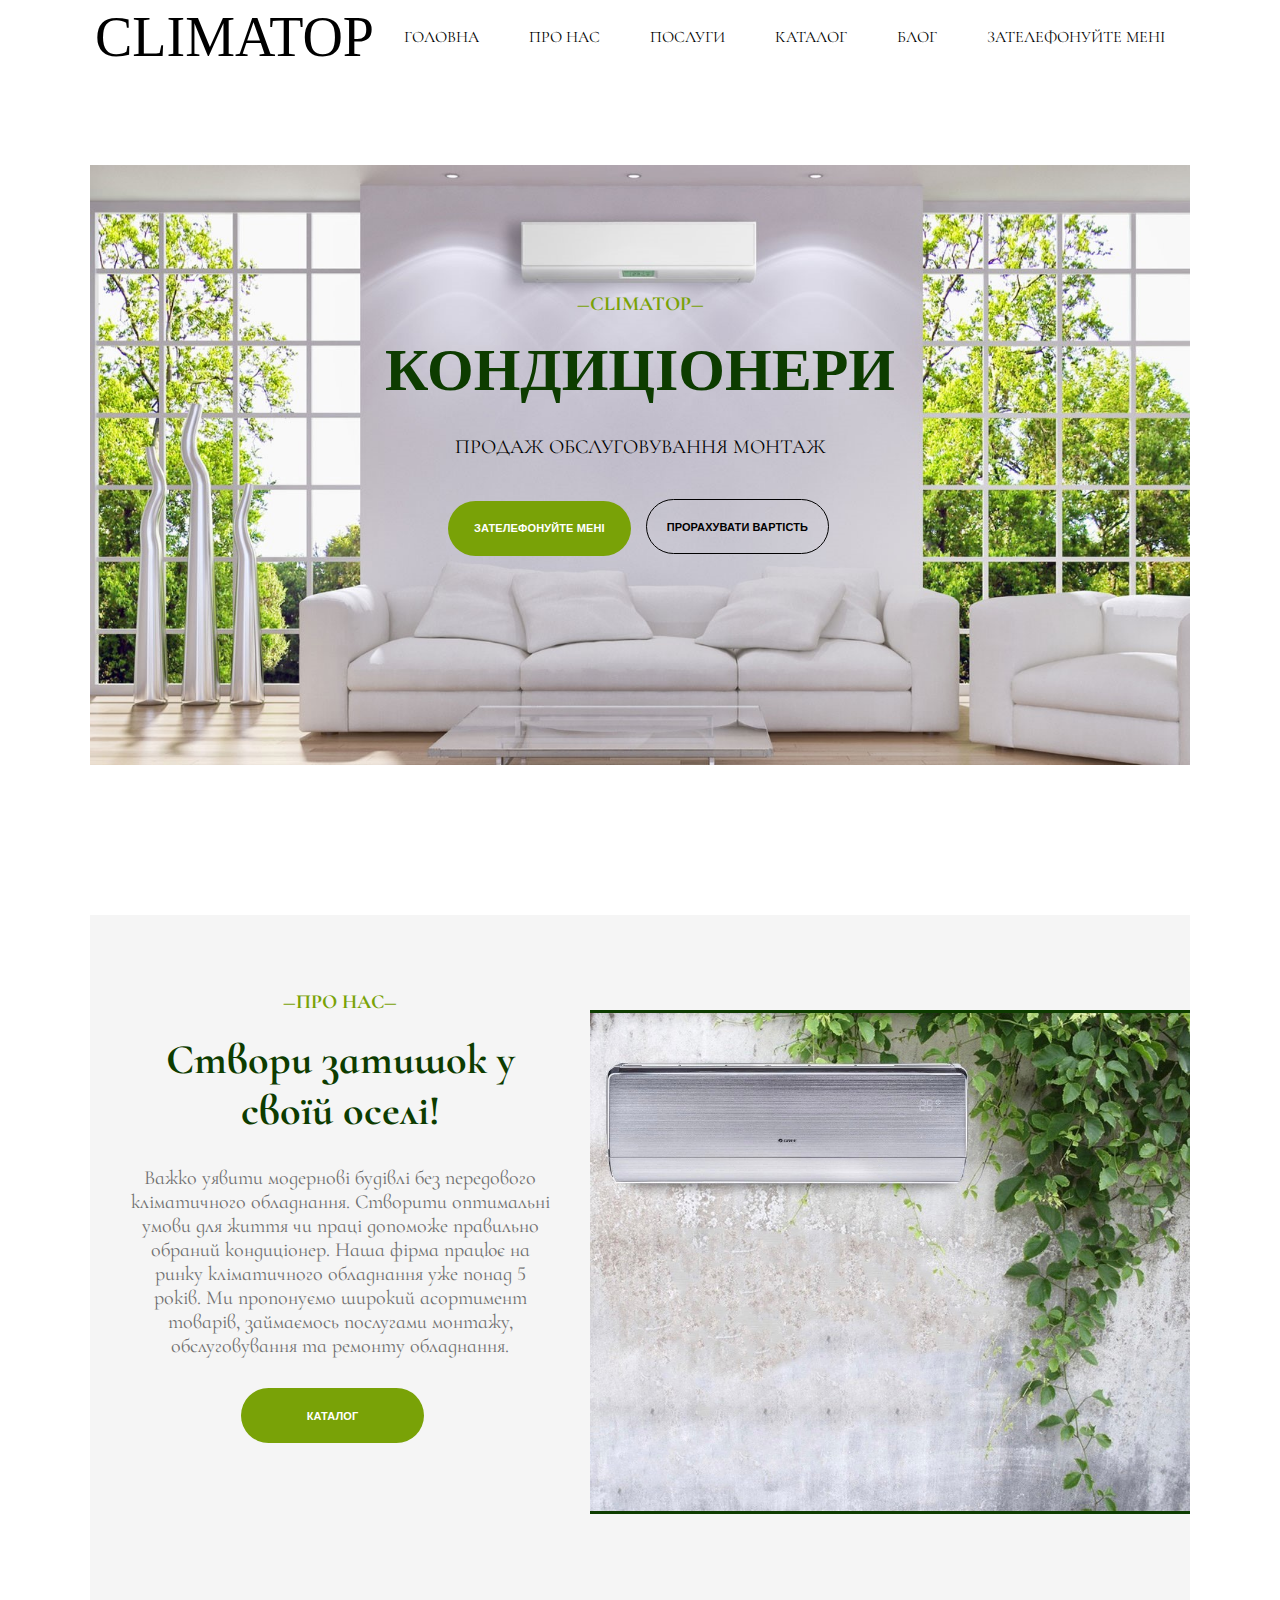
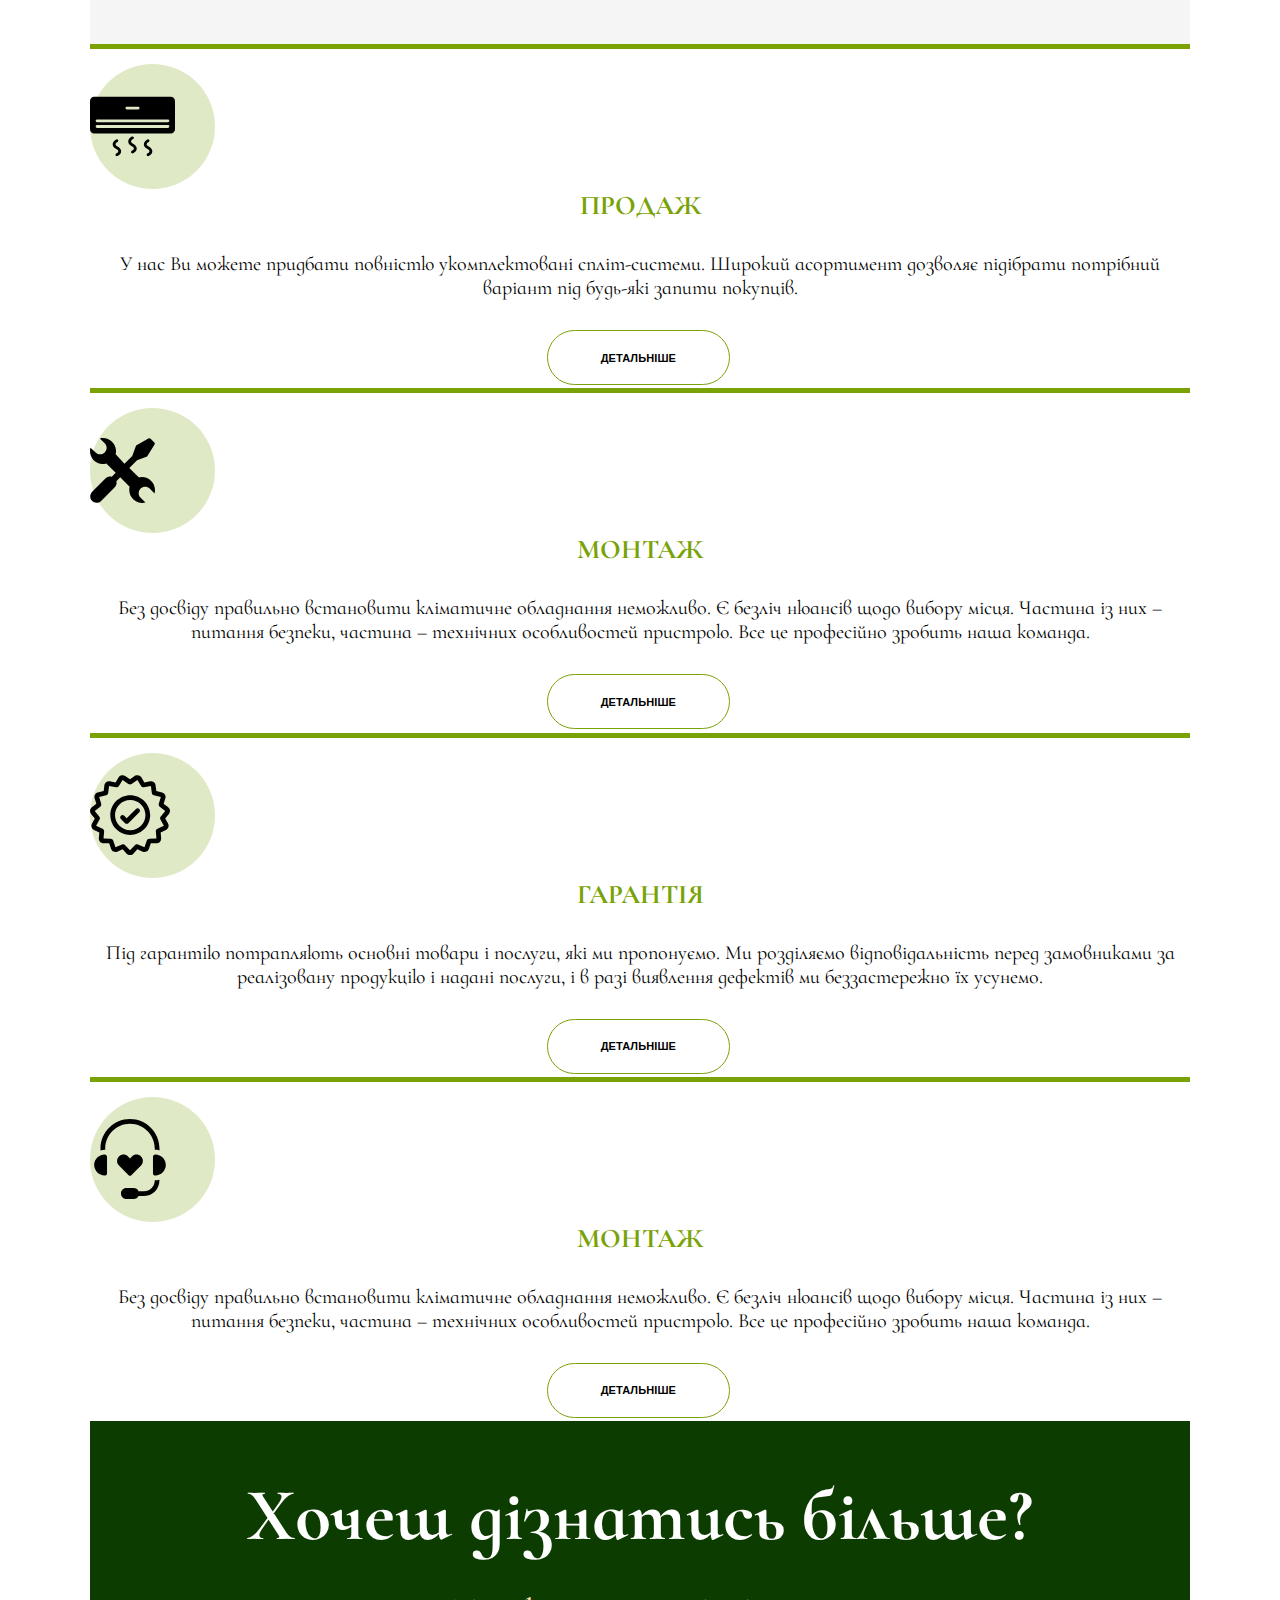
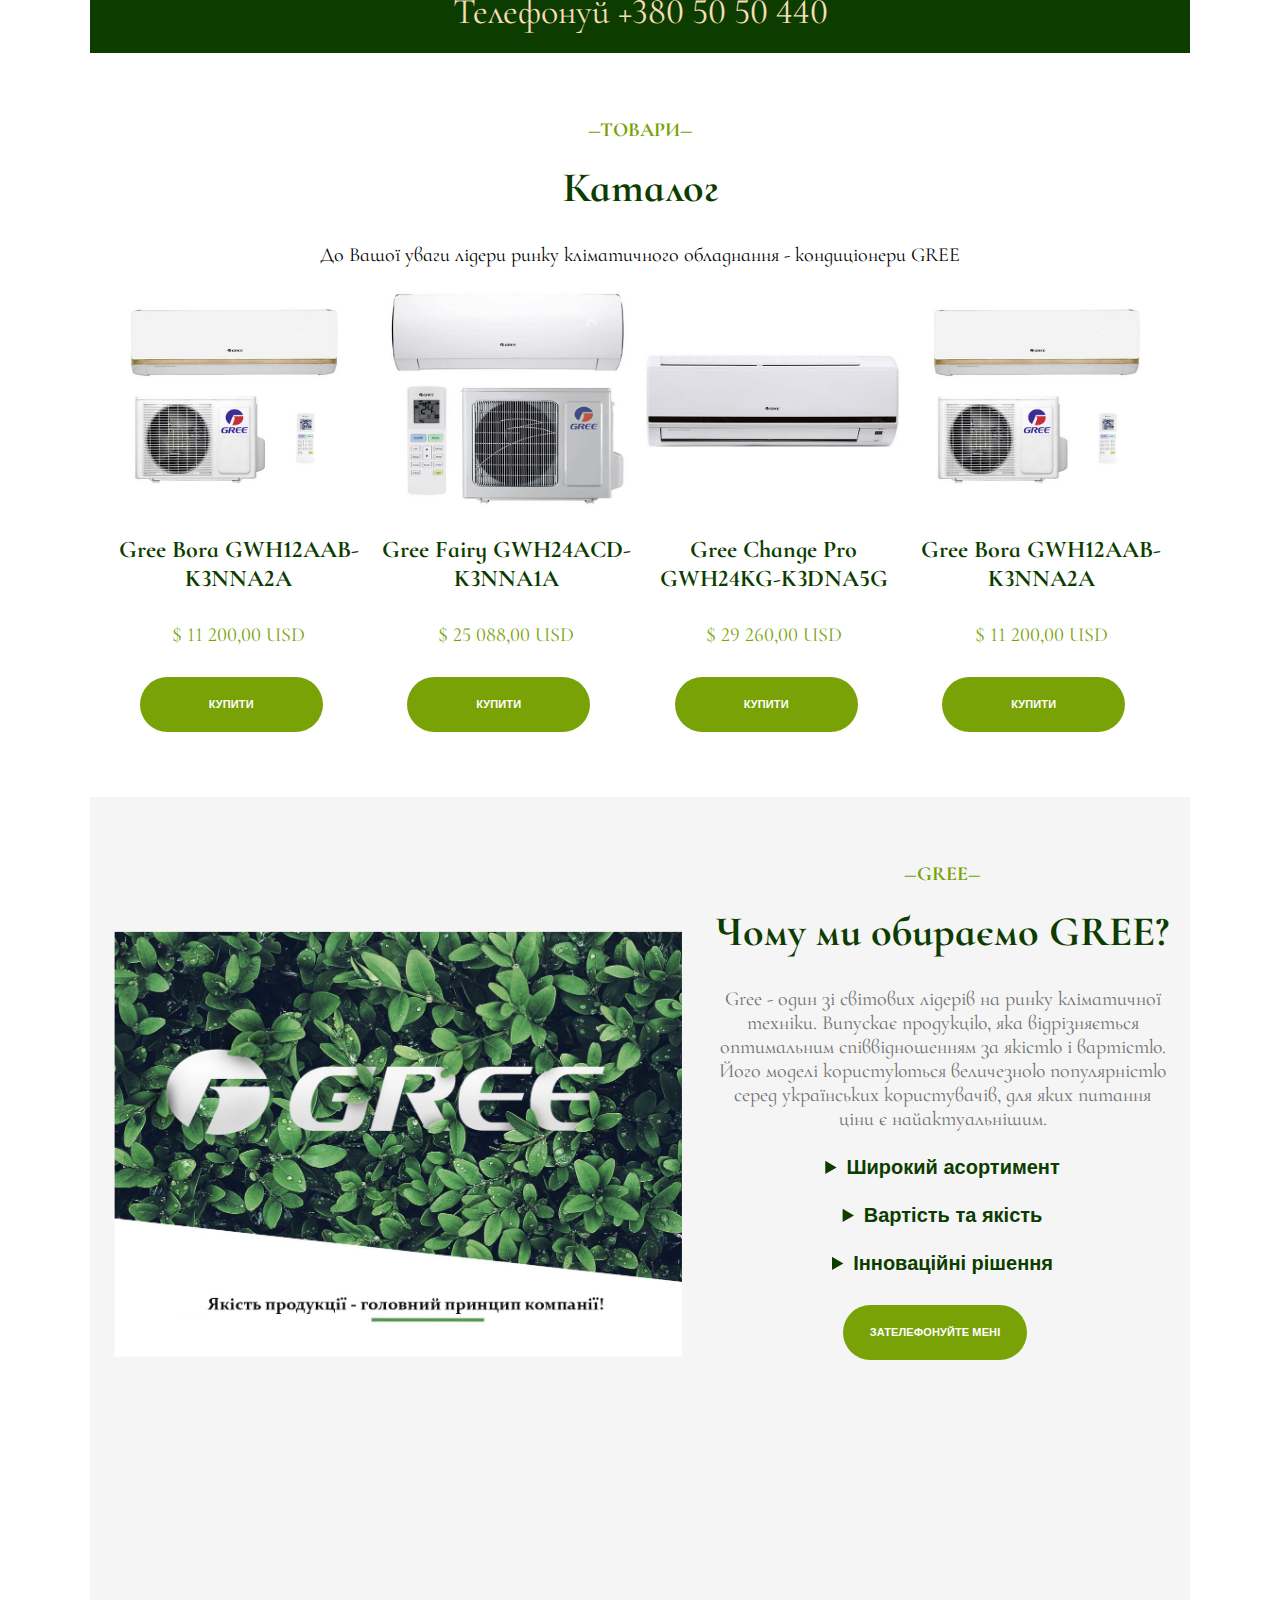
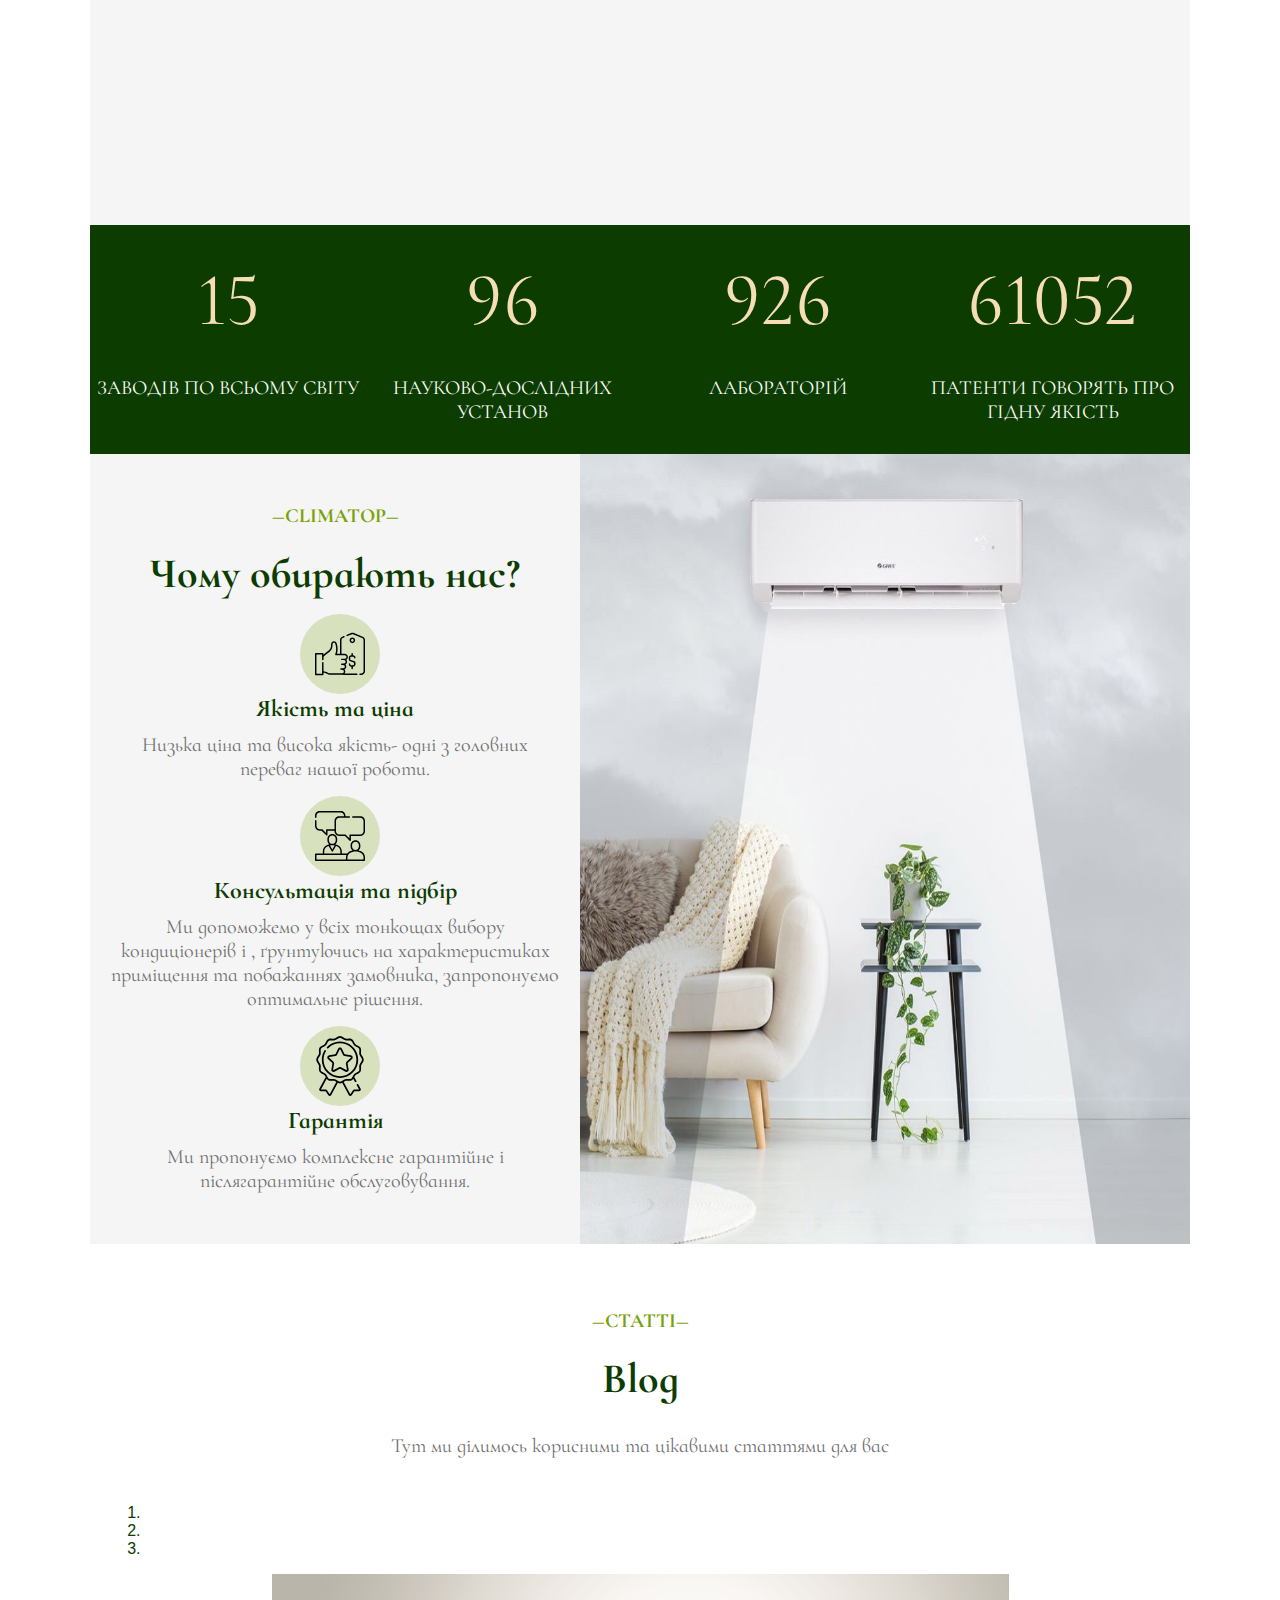
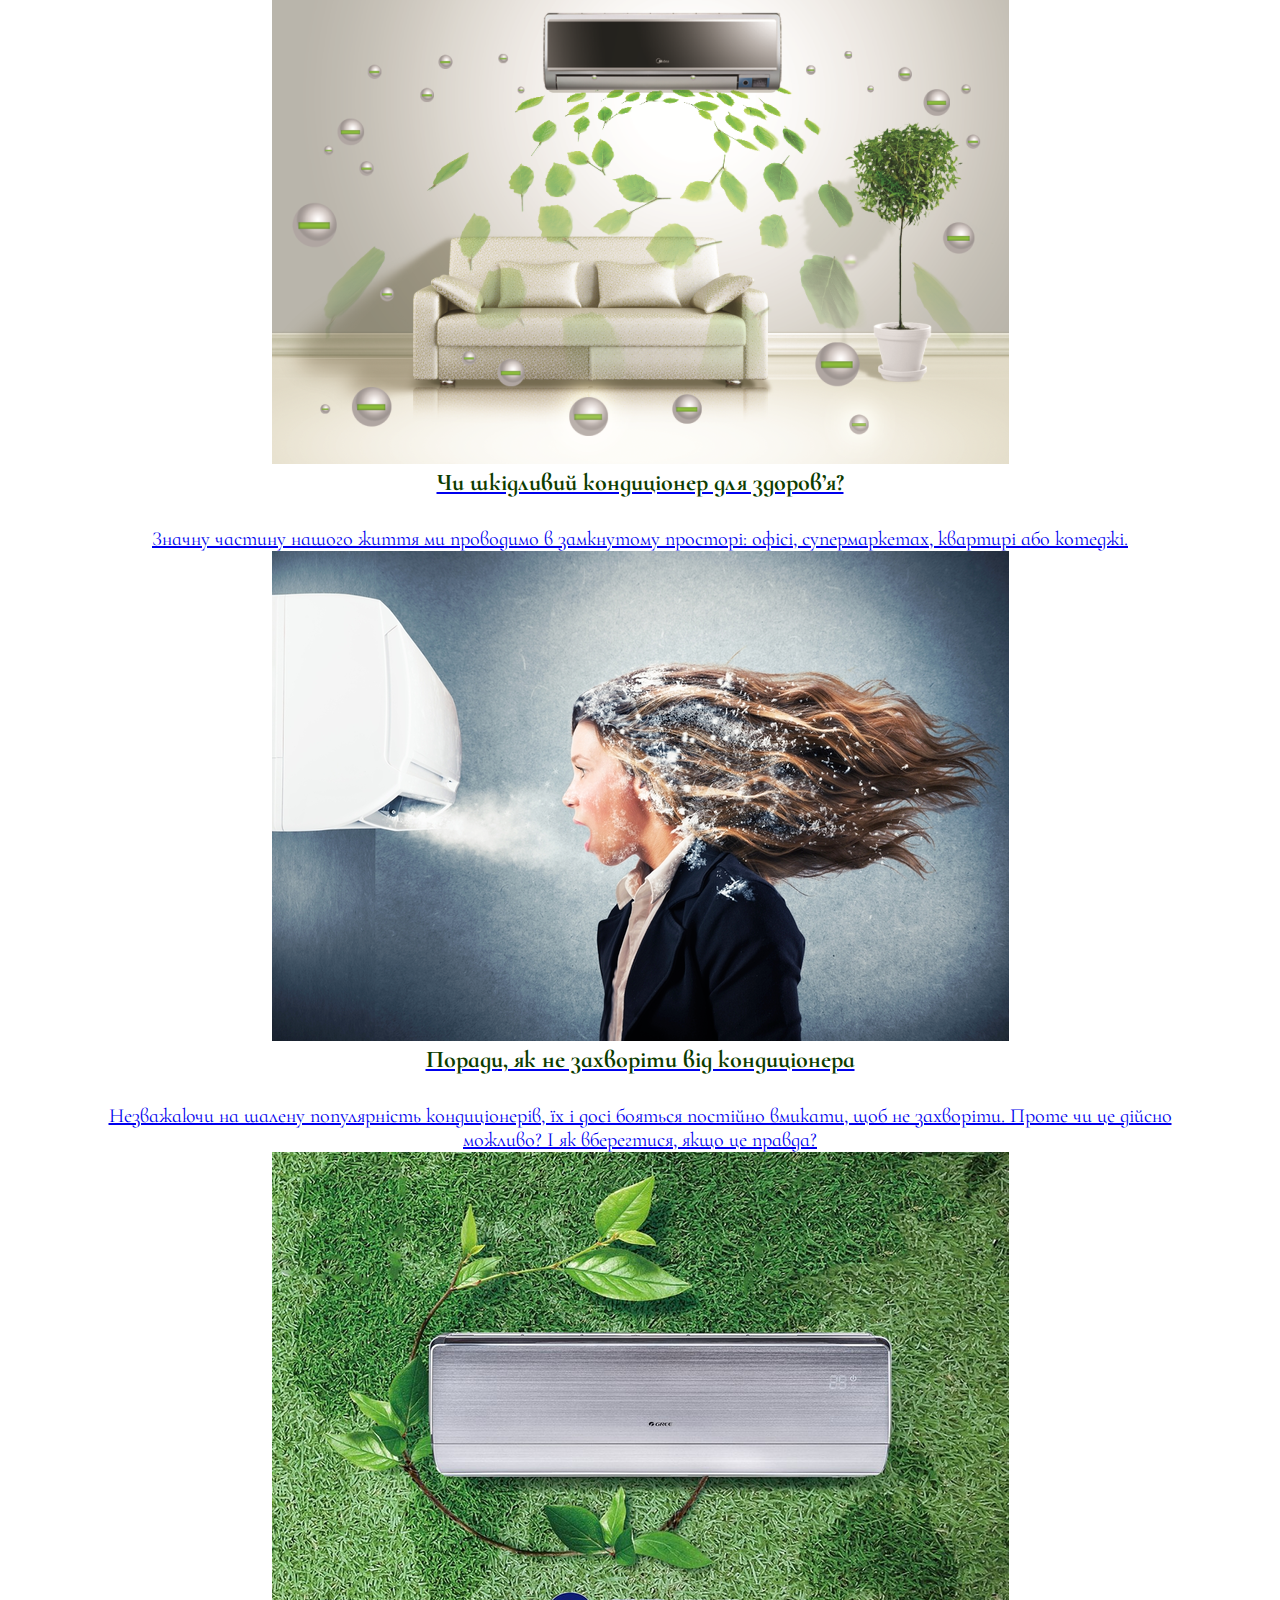
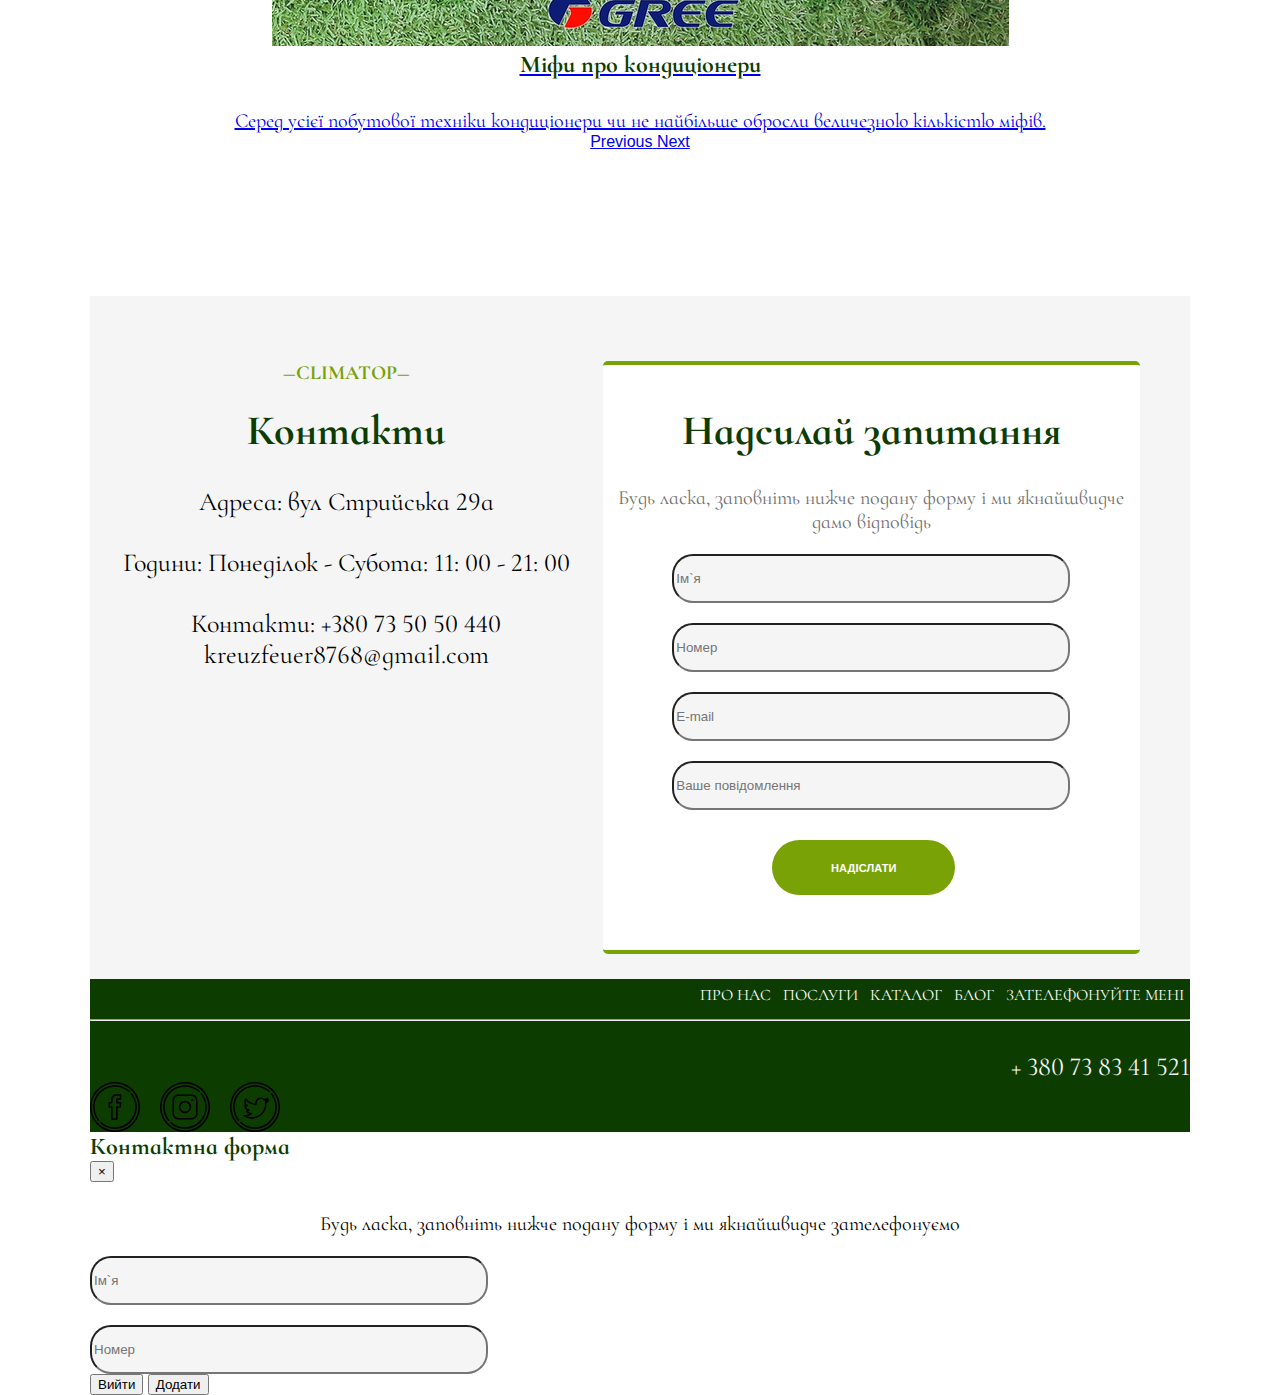
<file: index.html>
<!DOCTYPE html>
<html lang="uk">

<head>
	<meta charset="UTF-8">
	<meta name="viewport" content="width=device-width, initial-scale=1.0">
	<title>ClimaTop</title>
	<link rel="stylesheet" href="https://cdn.jsdelivr.net/npm/bootstrap@4.5.3/dist/css/bootstrap.min.css"
		integrity="sha384-TX8t27EcRE3e/ihU7zmQxVncDAy5uIKz4rEkgIXeMed4M0jlfIDPvg6uqKI2xXr2" crossorigin="anonymous">
		<link rel="stylesheet" href="https://cdnjs.cloudflare.com/ajax/libs/animate.css/4.1.1/animate.min.css" />
	<link rel="stylesheet" href="index.css">
</head>
<body>

	<header>
		<nav>
			<div class="logo">ClimaTop</div>
			<div class="menu-items">
				<a href="#main">Головна</a>
				<a href="#aboutus">Про нас</a>
				<a href="#our-services">Послуги</a>
				<a href="#our-products">Каталог</a>
				<a href="#our-blog">Блог</a>
				<a href="#contacts" data-toggle="modal" data-target="#products-modal">Зателефонуйте мені</a>
			</div>
		</nav>
	</header>

	<main>
		<section id="main" class="main-page">
			<div class="main-text">
				<h3>―ClimaTOP―</h3>
				<h1>КОНДИЦІОНЕРИ</h1>
				<p>ПРОДАЖ ОБСЛУГОВУВАННЯ МОНТАЖ<p>
						<div class="main-buttons">
							<form action="#contacts">
								<button class="green-button" type="submit" data-toggle="modal" data-target="#products-modal">Зателефонуйте мені</button>
							</form>
							<form action="calc.html">
								<button  class="transparent-button" type="submit">Прорахувати вартість</button>
							</form>
						</div>
			</div>
		</section>

		<section id="aboutus" class="about-us">
			<div class="about-us-text">
				<h3>―ПРО НАС―</h3>
				<h4>Створи затишок у своїй оселі!</h4>
				<p>Важко уявити модернові будівлі без передового кліматичного обладнання. Створити оптимальні
					умови
					для
					життя чи праці допоможе правильно обраний кондиціонер. Наша фірма працює на ринку
					кліматичного
					обладнання уже понад 5 років. Ми пропонуємо широкий асортимент товарів, займаємось послугами
					монтажу,
					обслуговування та ремонту обладнання.</p>
				<form action=".contacts">
					<button class="green-button" type="submit">Каталог</button>
				</form>
			</div>
			<img src="img/grey.jpg"  alt="grey-gree">
		</section>



			<section id="our-services" class="services">
				<div class="card-deck">
					<div class="card">
						<div class="service-round">
							<img src="img/icons/service/sell.svg" width="85px" height="85px" class="card-img-top" alt="sell">
                    </div>
							<div class="card-body">
								<h5 class="card-title">Продаж</h5>
								<p class="card-text">У нас Ви можете придбати повністю укомплектовані спліт-системи.
									Широкий асортимент
									дозволяє підібрати потрібний варіант під будь-які запити покупців.</p>
								<button class="transparent-button">Детальніше</button>
							</div>
						</div>
						<div class="card">
							<div class="service-round">
								<img src="img/icons/service/settings.svg" width="65px" height="65px" class="card-img-top" alt="settings">
    </div>
								<div class="card-body">
									<h5 class="card-title">Монтаж</h5>
									<p class="card-text">Без досвіду правильно встановити кліматичне обладнання
										неможливо. Є безліч нюансів щодо
										вибору місця. Частина із них – питання безпеки, частина – технічних особливостей
										пристрою.
										Все це професійно зробить наша команда.</p>
									<button class="transparent-button">Детальніше</button>
								</div>
							</div>
							<div class="card">
								<div class="service-round">
									<img src="img/icons/service/services-guarantee.svg" width="80px" height="80px" class="card-img-top" alt="...">
    									 </div>
									<div class="card-body">
										<h5 class="card-title">Гарантія</h5>
										<p class="card-text">Під гарантію потрапляють основні товари і послуги, які ми
											пропонуємо. Ми розділяємо
											відповідальність перед замовниками за реалізовану продукцію і надані
											послуги, і в разі виявлення
											дефектів ми беззастережно їх усунемо.</p>
										<button class="transparent-button">Детальніше</button>
									</div>
								</div>
								<div class="card">
									<div class="service-round">
										<img src="img/icons/service/services-support.svg" width="80px" height="80px" class="card-img-top" alt="settings">
   											 </div>
										<div class="card-body">
											<h5 class="card-title">Монтаж</h5>
											<p class="card-text">Без досвіду правильно встановити кліматичне обладнання
												неможливо. Є безліч нюансів щодо
												вибору місця. Частина із них – питання безпеки, частина – технічних
												особливостей пристрою.
												Все це професійно зробить наша команда.</p>
											<button class="transparent-button">Детальніше</button>
										</div>
									</div>
								</div>
			</section>

			<section class="phone-number">
				<p class="want-to-know">Хочеш дізнатись більше?</p>
				<p class="phone">Телефонуй +380 50 50 440</p>
			</section>

			<section id="our-products" class="products">
				<h3>―ТОВАРИ―</h3>
				<h4>Каталог</h4>
				<p>До Вашої уваги лідери ринку кліматичного обладнання - кондиціонери GREE</p>
				<div class="multi-split">
					<div class="products-card">
						<img src="img/bora1.jpg" class="products-card-img-top" alt="...">
						<div class="card-body">
							<h5 class="card-title">Gree Bora GWH12AAB-K3NNA2A</h5>
							<p class="card-price">$ 11 200,00 USD</p>
							<button class="green-button">Купити</button>
						</div>
					</div>
					<div class="products-card">
						<img src="img/fairy.jpg" class="card-img-top" alt="...">
						<div class="card-body">
							<h5 class="card-title">Gree Fairy GWH24ACD-K3NNA1A</h5>
							<p class="card-price">$ 25 088,00 USD</p>
							<button class="green-button">Купити</button>
						</div>
					</div>
					<div class="products-card">
						<img src="img/pro.jpg" class="card-img-top" alt="...">
						<div class="card-body">
							<h5 class="card-title">Gree Change Pro GWH24KG-K3DNA5G</h5>
							<p class="card-price">$ 29 260,00 USD</p>
							<button class="green-button">Купити</button>
						</div>
					</div>
					<div class="products-card">
						<img src="img/bora1.jpg" class="card-img-top" alt="...">
						<div class="card-body">
							<h5 class="card-title">Gree Bora GWH12AAB-K3NNA2A</h5>
							<p class="card-price">$ 11 200,00 USD</p>
							<button class="green-button">Купити</button>
						</div>
					</div>
				</div>
			</section>

			<section class="gree">
				<img src="img/whygree.png" alt="gree">
				<div class="gree-content">
					<h3>―GREE―</h3>
					<h4>Чому ми обираємо GREE?</h4>
					<p>Gree - один зі світових лідерів на ринку кліматичної техніки. Випускає продукцію, яка
						відрізняється
						оптимальним співвідношенням за якістю і вартістю. Його моделі користуються величезною
						популярністю
						серед
						українських користувачів, для яких питання ціни є найактуальнішим.</p>

					<div class="gree-reasons">
						<details>
							<summary>Широкий асортимент</summary>
							<p>Компанія Gree виробляє всі види кліматичної техніки. В її асортименті завжди знайдеться
								підходяще
								рішення для кондиціонування, опалення, очищення та осушення повітря, а також для
								створення
								надійної системи вентиляції.</p>
						</details>
						<details>
							<summary>Вартість та якість</summary>
							<p>Компанія Gree виробляє всі види кліматичної техніки. В її асортименті завжди знайдеться
								підходяще
								рішення для кондиціонування, опалення, очищення та осушення повітря, а також для
								створення
								надійної системи вентиляції.</p>
						</details>
						<details>
							<summary>Інноваційні рішення</summary>
							<p>Компанія Gree виробляє всі види кліматичної техніки. В її асортименті завжди знайдеться
								підходяще
								рішення для кондиціонування, опалення, очищення та осушення повітря, а також для
								створення
								надійної системи вентиляції.</p>
						</details>
					</div>
					<form action="#contacts">
						<button class="green-button" type="submit">Зателефонуйте мені</button>
					</form>
				</div>
			</section>
<div class="gree-video">
			<iframe src="https://www.facebook.com/plugins/video.php?href=https%3A%2F%2Fwww.facebook.com%2Fgree.com.ua%2Fvideos%2F685561709030323%2F&show_text=0&width=560" width="560" height="315" style="border:none;overflow:hidden" scrolling="no" frameborder="0" allowfullscreen="true" allow="autoplay; clipboard-write; encrypted-media; picture-in-picture; web-share" allowFullScreen="true"></iframe>
		</div>

			<section class="numbers">
				<div class="count">
					<p>15 <br>
						<p class="numbers-text">ЗАВОДІВ ПО ВСЬОМУ СВІТУ</p>
					</p>
				</div>
				<div class="count">
					<p>96 <br>
						<p class="numbers-text">НАУКОВО-ДОСЛІДНИХ УСТАНОВ</p>
					</p>
				</div>
				<div class="count">
					<p>926 <br>
						<p class="numbers-text">ЛАБОРАТОРІЙ</p>
					</p>
				</div>
				<div class="count">
					<p>61052 <br>
						<p class="numbers-text">ПАТЕНТИ ГОВОРЯТЬ ПРО ГІДНУ ЯКІСТЬ</p>
					</p>
				</div>
			</section>

			<section class="our-company">
				<div class="our-company-content">
					<h3>―CLIMATOP―</h3>
					<h4>Чому обирають нас?</h4>
					<div class="reasons-list">
						<article class="reason">
							<div class="service-round">
								<img src="img/icons/about-us/about-us-price.svg" width="50px" height="50px"
                            alt="hand-logo">
                            </div>
								<h5>Якість та ціна</h5>
								<p>Низька ціна та висока якість- одні з головних переваг нашої роботи.</p>
						</article>

						<article class="reason">
							<div class="service-round">
								<img src="img/icons/about-us/consultation-our-company.svg" width="50px" height="50px" alt="consultation-logo">
                            </div>
								<h5>Консультація та підбір</h5>
								<p>Ми допоможемо у всіх тонкощах вибору кондиціонерів і , ґрунтуючись на характеристиках
									приміщення
									та побажаннях замовника, запропонуємо оптимальне рішення.</p>
						</article>

						<article class="reason">
							<div class="service-round">
								<img src="img/icons/about-us/about-us-guarantee.svg"  width="60px" height="60px" alt="guarantee-logo">
                             </div>
								<h5>Гарантія</h5>
								<p>Ми пропонуємо комплексне гарантійне і післягарантійне обслуговування.</p>
						</article>
					</div>
				</div>
				<img src="img/shine.jpg" width="610" height="790" alt="light">
		</section>

				<section id="our-blog" class="blog">
					<div class="blog-text">
						<h3>―СТАТТІ―</h3>
						<h4>Blog</h4>
						<p>Тут ми ділимось корисними та цікавими статтями для вас</p>
					</div>
					<div class="card-group">
						<div id="carousel-blog" class="carousel slide" data-ride="carousel">
							<ol class="carousel-indicators">
								<li data-target="#carousel-blog" data-slide-to="0" class="active"></li>
								<li data-target="#carousel-blog" data-slide-to="1"></li>
								<li data-target="#carousel-blog" data-slide-to="2"></li>
							</ol>
							<div class="carousel-inner">
								<div class="carousel-item active">
									<img src="img/health.png" class="d-block" alt="health">
									<div class="carousel-caption d-none d-md-block">
										<a href="blog.html#defect">
											<h5>Чи шкідливий кондиціонер для здоров’я?</h5>
											<p>Значну частину нашого життя ми проводимо в замкнутому просторі:
												офісі, супермаркетах,
												квартирі
												або котеджі.</p>
										</a>
									</div>
								</div>
								<div class="carousel-item">
									<img src="img/cold.png" class="d-block" alt="...">
									<div class="carousel-caption d-none d-md-block">
										<a href="blog.html#sick">
											<h5>Поради, як не захворіти від кондиціонера</h5>
											<p>Незважаючи на шалену популярність кондиціонерів, їх і досі
												бояться постійно вмикати, щоб
												не захворіти. Проте чи це дійсно можливо? І як вберегтися, якщо це
												правда?</p>
										</a>
									</div>
								</div>
								<div class="carousel-item">
									<img src="img/myth.png" class="d-block" alt="...">
									<div class="carousel-caption d-none d-md-block">
										<a href="blog.html#false">
											<h5>Міфи про кондиціонери</h5>
											<p>Серед усієї побутової техніки кондиціонери чи не найбільше
												обросли величезною кількістю
												міфів.</p>
										</a>
									</div>
								</div>
							</div>
							<a class="carousel-control-prev" href="#carousel-blog" role="button" data-slide="prev">
								<span class="carousel-control-prev-icon" aria-hidden="true"></span>
								<span class="sr-only">Previous</span>
							</a>
							<a class="carousel-control-next" href="#carousel-blog" role="button" data-slide="next">
								<span class="carousel-control-next-icon" aria-hidden="true"></span>
								<span class="sr-only">Next</span>
							</a>
						</div>
					</div>
					</div>
				</section>

				<section class="contacts">
					<div class="adress">
						<h3>―CLIMATOP―</h3>
						<h4>Контакти</h4>
						<p>Адреса: вул Стрийська 29а</p>
						<p>Години: Понеділок - Субота: 11: 00 - 21: 00</p>
						<p>Контакти: +380 73 50 50 440 kreuzfeuer8768@gmail.com</p>

						<iframe
							src="https://www.google.com/maps/embed?pb=!1m18!1m12!1m3!1d2575.325686600283!2d24.01937341516322!3d49.798744441988994!2m3!1f0!2f0!3f0!3m2!1i1024!2i768!4f13.1!3m3!1m2!1s0x473ae7c35b8cb91f%3A0x7e85f9363ea4bb3e!2z0YPQuy4g0KHQutC-0YDQuNC90YssIDI5LCDQm9GM0LLQvtCyLCDQm9GM0LLQvtCy0YHQutCw0Y8g0L7QsdC70LDRgdGC0YwsIDc5MDAw!5e0!3m2!1sru!2sua!4v1604591176946!5m2!1sru!2sua"
							width="570" height="312" frameborder="0" style="border:0;" allowfullscreen=""
							aria-hidden="false" tabindex="0"></iframe>
					</div>
					<div class="contact-form ">
						<h4>Надсилай запитання</h4>
						<p>Будь ласка, заповніть нижче подану форму і ми якнайшвидче дамо відповідь</p>
						<form action="YOUR-ADDRESS-HERE" method="POST">
							<label>
                    <input type="text" placeholder="Ім`я" required name="user-name">
                 </label>
							<br>
							<label>
                    <input type="text" placeholder="Номер" required name="user-number">
                 </label>
							<br>
							<label>
                    <input type="text" placeholder="E-mail" required name="user-email">
                 </label>
							<br>
							<label>
                    <input type="text" placeholder="Ваше повідомлення" required name="user-message">
                 </label>
							<br>
							<input type="submit" class="green-button" value="Надіслати">
            </form>
					</div>
				</section>
	</main>

	<footer>
		<nav>
				<div class="menu-items">
					<a href="#aboutus">Про нас</a>
					<a href="#services">Послуги</a>
					<a href="#products">Каталог</a>
					<a href="#blog">Блог</a>
					<a href="#contacts" data-toggle="modal" data-target="#products-modal">Зателефонуйте мені</a>
				</div>
				
				<hr>
				<p>+ 380 73 83 41 521</p>
				<div class="networks-icons">
					<img src="img/icons/network/facebook.svg" width="50px" height="50px" alt="">
					<img src="img/icons/network/instagram.svg" width="50px" height="50px"alt="">
					<img src="img/icons/network/twitter.svg"width="50px" height="50px" alt="">
				</div>
		</nav>
	</footer>

  <!-- Modal -->
  <div class="modal fade" id="products-modal" tabindex="-1" aria-labelledby="products-modalLabel" aria-hidden="true">
	<div class="modal-dialog">
	  <div class="modal-content">
		<div class="modal-header">
		  <h5 class="modal-title" id="products-modalLabel">Контактна форма</h5>
		  <button type="button" class="close" data-dismiss="modal" aria-label="Close">
			<span aria-hidden="true">&times;</span>
		  </button>
		</div>
		<div class="modal-body">
			<div class="contact-form ">
			<p>Будь ласка, заповніть нижче подану форму і ми якнайшвидче зателефонуємо </p>
			<form action="YOUR-ADDRESS-HERE" method="POST">
				<label>
		<input type="text" placeholder="Ім`я" required name="user-name">
	 </label>
				<br>
				<label>
		<input type="text" placeholder="Номер" required name="user-number">
	 </label>
	</form>
</div>
		</div>
		<div class="modal-footer">
		  <button type="button" class="btn btn-secondary" data-dismiss="modal">Вийти</button>
		  <button type="button" class="btn btn-primary">Додати</button>
		</div>
	  </div>
	</div>
  </div>

	<script src="https://code.jquery.com/jquery-3.5.1.slim.min.js"
		integrity="sha384-DfXdz2htPH0lsSSs5nCTpuj/zy4C+OGpamoFVy38MVBnE+IbbVYUew+OrCXaRkfj" crossorigin="anonymous">
	</script>
	<script src="https://cdn.jsdelivr.net/npm/bootstrap@4.5.3/dist/js/bootstrap.bundle.min.js"
		integrity="sha384-ho+j7jyWK8fNQe+A12Hb8AhRq26LrZ/JpcUGGOn+Y7RsweNrtN/tE3MoK7ZeZDyx" crossorigin="anonymous">
	</script>
</body>
</html>
</file>
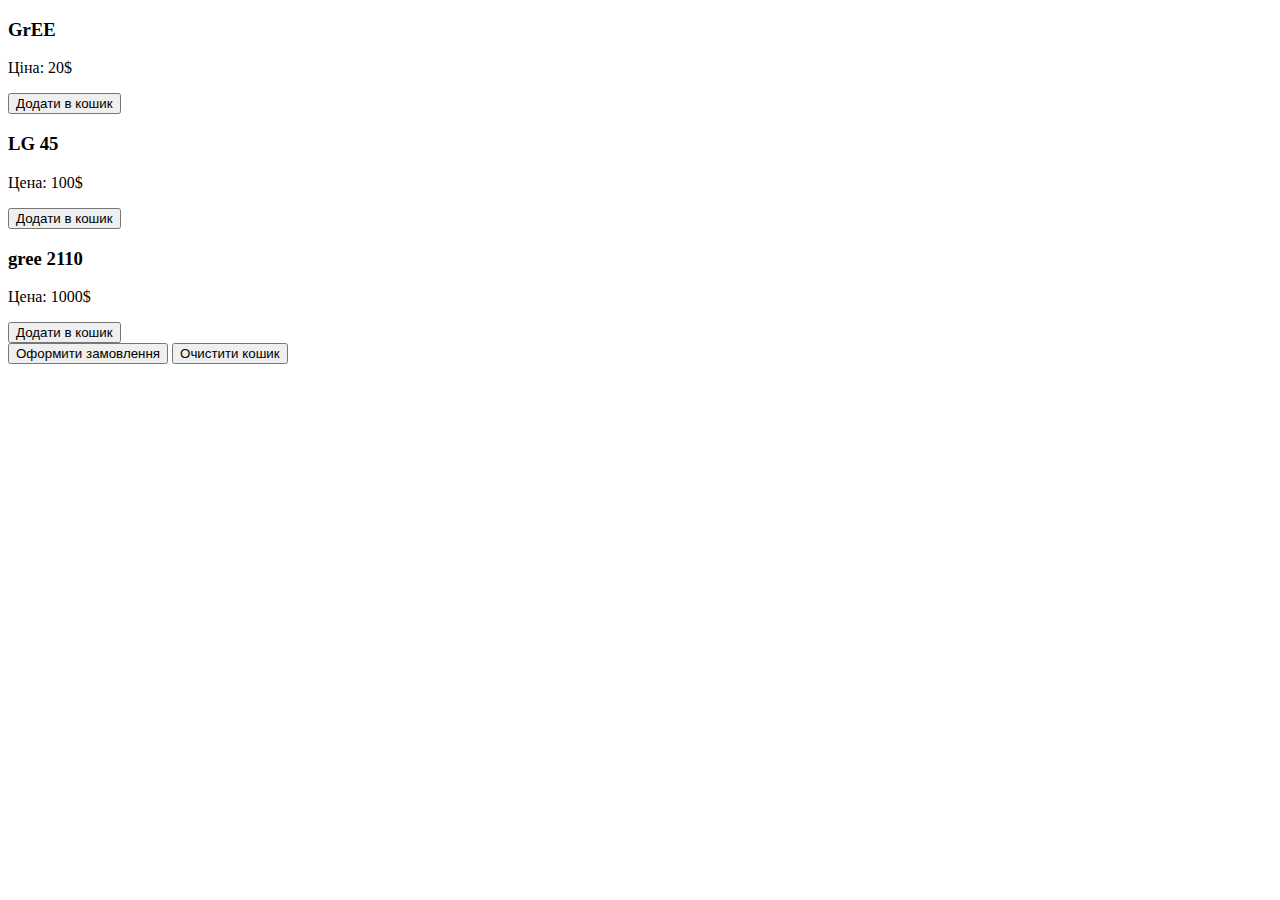
<file: box.html>
<!DOCTYPE html>
<html lang="en">

<head>
	<meta charset="UTF-8">
	<meta name="viewport" content="width=device-width, initial-scale=1.0">
	<title>Document</title>
</head>

<body>
	<div class="item_box">
		<h3 class="item_title">GrEE</h3>
		<p>Ціна: <span class="item_price">20</span>$</p>
		<button class="add_item" data-id="7">Додати в кошик</button>
	</div>
	<div class="item_box">
		<h3 class="item_title">LG 45</h3>
		<p>Цена: <span class="item_price">100</span>$</p>
		<button class="add_item" data-id="2">Додати в кошик</button>
	</div>
	<div class="item_box">
		<h3 class="item_title">gree 2110</h3>
		<p>Цена: <span class="item_price">1000</span>$</p>
		<button class="add_item" data-id="5">Додати в кошик</button>
	</div>
	<button id="checkout">Оформити замовлення</button>
	<button id="clear_cart">Очистити кошик</button>
	<div id="cart_content"></div>
</body>

</html>
</file>
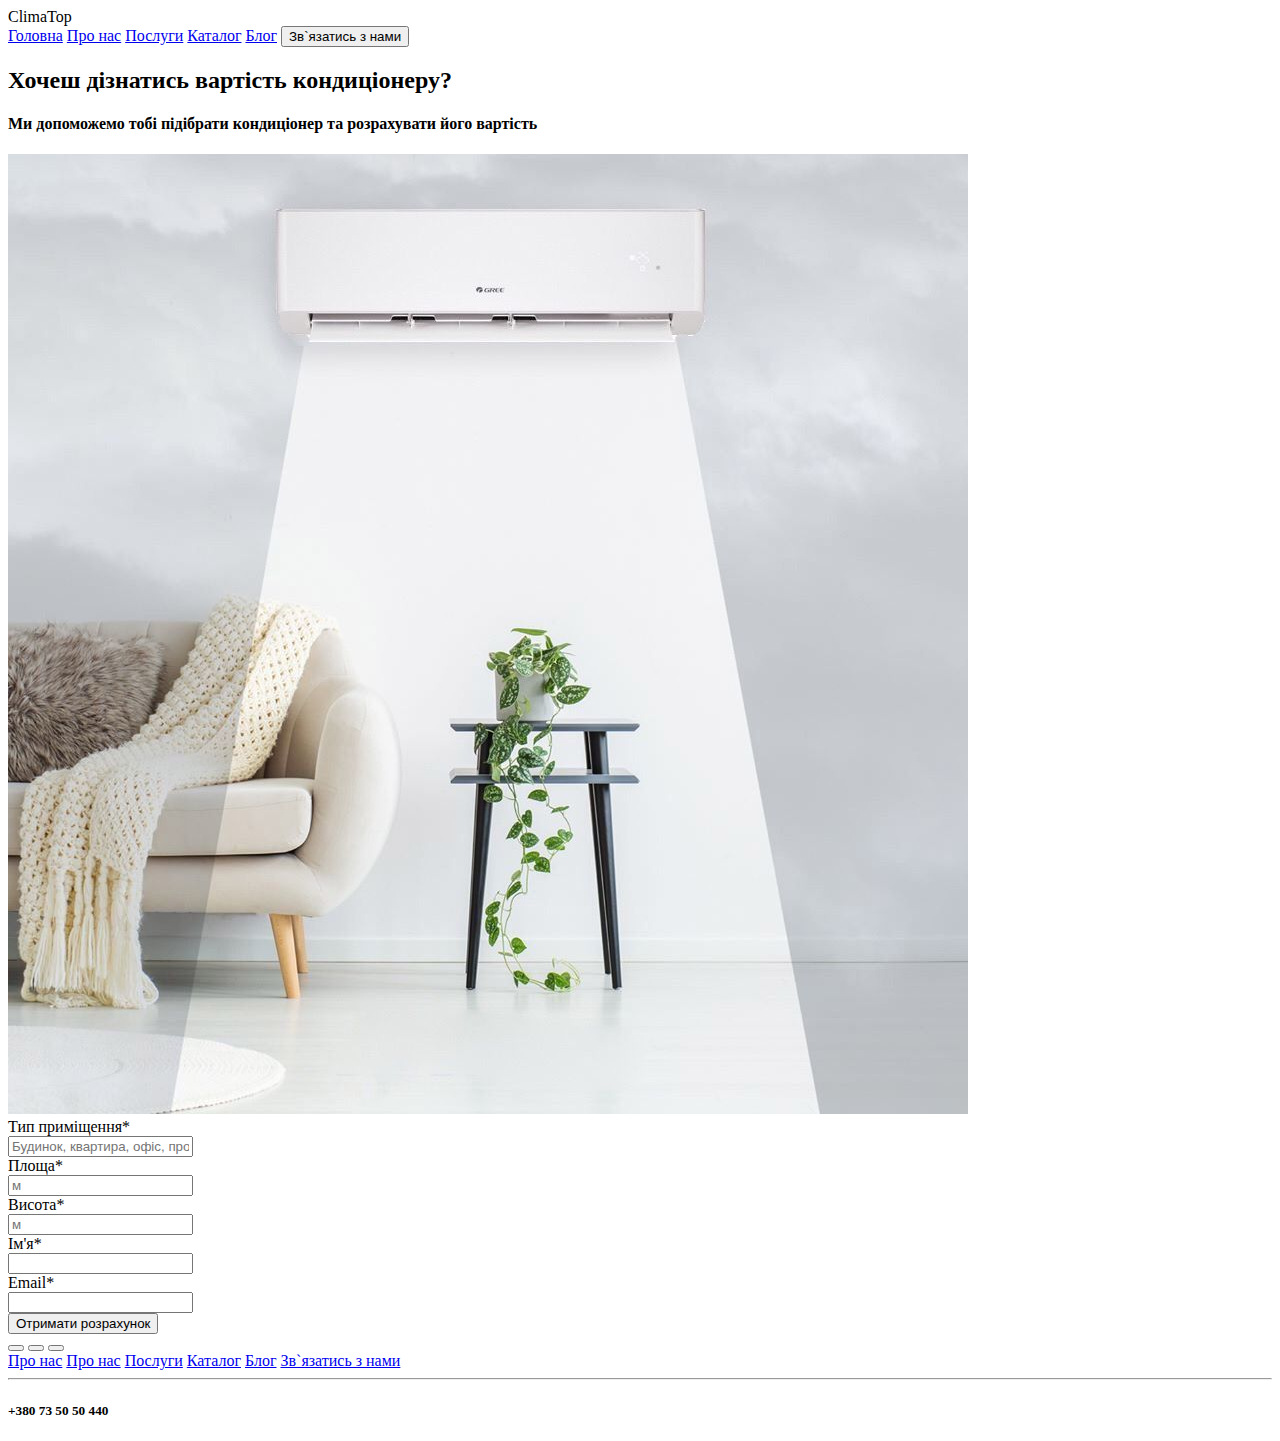
<file: calc.html>
<!DOCTYPE html>
<html lang="en">

<head>
	<meta charset="UTF-8">
	<meta name="viewport" content="width=device-width, initial-scale=1.0">
	<title>Прорахунок вартості</title>
</head>

<body>
	<header id="menu">
		<nav>
			<div class="logo">ClimaTop</div>
			<div class="menu-items">
            <a href="index.html#main-page">Головна</a>
				<a href="index.html#aboutus">Про нас</a>
				<a href="index.html#services">Послуги</a>
				<a href="index.html#products">Каталог</a>
				<a href="index.html#blog">Блог</a>
				<a href="index.html#contacts"><button>Зв`язатись з нами</button></a>

			</div>
		</nav>
	</header>
	<div class="calc-price">
		<h2>Хочеш дізнатись вартість кондиціонеру?</h2>
		<h4>Ми допоможемо тобі підібрати кондиціонер та розрахувати його вартість</h4>
		<img src="img/shine.jpg" alt="light">

		<form action="Your-Data" method="POST">
			<label>
            Тип приміщення* <br>
    <input type="text" placeholder="Будинок, квартира, офіс, промислове приміщення, магазин" required name="building-type">
    </label>
			<br>
			<label>
            Площа* <br>
    <input type="text" placeholder="м" required name="area-type">
    </label>
			<br>
			<label>
            Висота* <br>
    <input type="text" placeholder="м" required name="area-type">
    </label>
			<br>
			<label>
            Ім'я* <br>
    <input type="text"  required name="area-type">
    </label>
			<br>
			<label>
            Email* <br>
    <input type="text" required name="area-type">
    </label>
			<br>
			<input type="submit" value="Отримати розрахунок">
    </form>
	</div>
	<footer>
		<nav>
			<div class="networks-buttons">
				<button class="Instagram"></button>
				<button class="Facebook"></button>
				<button class="Telegram"></button>
			</div>
			<div class="menu-items">
            <a href="index.html#aboutus">Про нас</a>
				<a href="index.html#aboutus">Про нас</a>
				<a href="index.html#services">Послуги</a>
				<a href="index.html#products">Каталог</a>
				<a href="index.html#blog">Блог</a>
                <a href="index.html#contacts">Зв`язатись з нами</a>
			</div>
			<hr>
			<h5>+380 73 50 50 440</h5>
		</nav>
	</footer>
</body>
</html>
</file>
<file: index.css>
@import url('https://fonts.googleapis.com/css2?family=Cormorant+Infant:wght@700&display=swap');
@import url('https://fonts.googleapis.com/css2?family=Cormorant+Infant:wght@700&family=Playfair+Display+SC:wght@700&display=swap');

    :root {
        font-family: 'Open Sans', sans-serif;
        --main-color: black;
        --accent-color: #0d3c00;
        --titles-color: #79a207;
        --paragraph-color: #707070;
        --bg-color: whitesmoke;
        --second-bg-color: white;
    }

    h1, h2, h3, h4, h5, p, nav {
        font-family:'Cormorant Infant', serif;
        margin: 0;
        padding: 0;
    }

    h1 {
        margin-top: 20px;
        text-transform: uppercase;
        font-weight: bold;
        font-size: 60px;
        color: var(--accent-color);
        font-family: 'Libre Baskerville', serif;
        animation: pulse; 
        animation-duration: 2s;
    }

    h3 {
        font-size: 20px;
        color: var(--titles-color);
        margin: 0;
        padding: 0;
    }

    h4 {
        font-size: 42px;
        color: var(--accent-color);
        margin-top: 20px;
        font-weight: bold;
    }

    h5 {
        font-size: 24px;
        color: var(--accent-color);
    }

    p {
        font-size: 20px;
        margin-top: 30px;
    }

    .green-button {
        background-color: var(--titles-color);
        color: white;
        margin: 0 15px 0 0;
        border-color: transparent;
        border-radius: 28px;
        text-align: center;
        transition: all 0.7s;
        text-transform: uppercase;
        cursor: pointer;
        font-size: 11px;
        font-weight: 700;
        height: 55px;
        letter-spacing: .01em;
        width: 183.062px;
        animation: pulse; 
        animation-duration: 2s;
    }

    .transparent-button {
        background-color: transparent;
        border: 1px solid black;
        padding: 0.35em 1.2em;
        margin: 0 0.3em 0.3em 0;
        border-radius: 28px;
        text-align: center;
        transition: all 0.7s;
        text-transform: uppercase;
        cursor: pointer;
        font-size: 11px;
        font-weight: 700;
        height: 55px;
        letter-spacing: .01em;
        width: 183.062px;
        animation: pulse; 
        animation-duration: 2s;
    }

    body {
        max-width: 1100px;
        margin: auto;
    }

    header {
        max-height: 15px;
    }

    header nav .logo {
        font-family: 'Libre Baskerville', serif;
        font-size: 3.5rem;
        text-align: center;
        margin: 5px;
        text-transform: uppercase;
    }

    header nav .menu-items {
        display: flex;
        justify-content: flex-end; 
        flex-wrap: wrap;
    }

    nav .menu-items a {
        display: block;
        text-decoration: none;
        color: var(--main-color);
        text-transform: uppercase;
        border: 3px solid transparent;
        padding: 3px;
    }

    .menu-items a:hover { 
        border-color: var(--accent-color);
    }

    @media (min-width: 769px) {

        .burger-icon {
            display: none;
        }

        header nav {
            display: flex;
        }

        header nav .menu-items { 
            display: flex;
            align-items: center;
            justify-content: space-around;
            flex: 1;
        }
    }

    .main-page {
        background:  url(img/bg/main-bg.jpg) center center/cover no-repeat;
        padding: 210px 0 290px 0;
        background-size: 1100px 600px;
        min-height: 400px;
        background-position: center;
        display: flex;
        align-items: center;
        justify-content: center;
        flex-direction: column;
        min-width: 320px;
        background-color: var(--second-bg-color);
    }

    .main-text {

        display: flex;
        flex-direction: column;
        text-align: center;
        text-transform: uppercase;
    }

    .main-page .main-buttons {
        display: flex;
        justify-content: center;
        align-items: center;
        margin-top: 10px;
    }

    .about-us {
        display: flex;
        padding-bottom: 65px;
        padding-top: 5px;
        background-color: var(--bg-color);
    }

    .about-us h3 {
        margin-top: 70px;
    }

    .about-us .about-us-text {
    flex-direction: column;
        text-align: center;  
        padding: 0 40px 0 40px;
    }

    .about-us .about-us-text > p {
        color: var(--paragraph-color);
        margin-top: 30px;
    }

    .about-us img {
    max-width: 600px;
    max-height: 500px;
    padding: 0 0 0 0;
    margin-top: 90px;
    border-top: 3px solid #0d3c00;
    border-bottom: 3px solid #0d3c00;
    }

    .about-us .green-button {
        margin-top: 30px;
    }

    .services {
        display: flex;
        padding-top: 65px;
      
        background-color: whitesmoke;
    }

    .services .card {
         background-color:white;
        border-top: 5px solid #79a207;
        align-items: center;
        text-align: center;
    }

    .services .card .transparent-button {
        border-color: var(--titles-color);
        margin-top: 30px;
    }

    .service-round {
        display: flex;
        margin-top: 15px;
        align-items: center;
        width: 125px;
        height: 125px;
        background-color: rgba(121, 162, 7, 0.23);;
        border-radius: 100%;
    }

    .services h5 {
        font-size: 27px;
        text-transform: uppercase;
        color: var(--titles-color);
    }

    .phone-number {
        background-color: var(--accent-color);
        padding-top: 20px;
        padding-bottom: 20px;
        display: flex;
        flex-direction: column;
        align-items: center;
        color: white
    }

    .phone-number .want-to-know {
        font-size: 74px;
        font-weight: bold;
    }

    .phone-number .phone{
        font-size: 36px;
        color: wheat;
    }

    .products{
        display: flex;
        flex-direction: column;
        text-align: center;
        padding-top: 65px;
        padding-bottom: 65px;
    }

    .products .multi-split  {
        display: flex;
        flex-direction: row;
        align-items: center;
        padding: 0 15px 0 15px;
    }

    .products .card-price {
        margin-top: 30px;
        color: var(--titles-color);
    }

    .products .products-card img {
        display: block;
        width: 100%;
    }

    .products .green-button {
        margin-top: 30px;
    }

    .gree {
        display: flex;
        background-color: whitesmoke;
        padding-top: 65px;
        padding-bottom: 65px;
    }

    .gree img {
        max-width: 625px;
        max-height: 500px;
        margin-top: 50px;
    }

    .gree .gree-content {
        flex-direction: column;
        text-align: center;
        padding-right: 20px;
    }

    .gree .gree-content > p {
        color: var(--paragraph-color);
        margin-top: 30px;
    }

    .gree-reasons summary {
        font-weight: bold;
        margin-top: 25px;
        font-size: 20px;
        color: var(--accent-color);
    }

    .gree-reasons p {
        color: var(--paragraph-color);
    }

    .gree .green-button {
        margin-top: 30px;
    }

    .gree-video {
        padding: 0 0 65px 0;
        display: flex;
        flex-direction: column;
        align-items: center;
        background-color: whitesmoke;
    }

    .numbers {
        background-color: var(--accent-color);
        color: white;
        font-size: 40px;
        width: 100%;
        display: grid;
        grid-template-columns: 25% 25%  25%  25% ;
        text-align: center;
    }

    .numbers p {
        font-size: 75px;
        color: wheat;
        animation: heartBeat; 
        animation-duration: 2s;
    }

    .numbers .numbers-text {
        font-size: 20px;
        color: white;
        animation: none;
    }

    .our-company {
        display: flex;
        background-color: whitesmoke;    
    }

    .our-company h3 {
        margin-top: 50px;
    }

    .our-company .our-company-content {
        padding-left: 20px;
        padding-right: 20px;
        text-align: center;
        flex-direction: column;
    }

    .our-company .our-company-content p {
        color: var(--paragraph-color);
        margin-top: 10px;
    }

    .our-company .service-round {
        justify-content: center;
        margin-left: 190px;
         width: 80px;
        height: 80px;
    }

    .blog{
        display: flex;
        background-color: white;
        padding-bottom: 65px;
         padding-top: 65px;
        flex-direction: column;
        text-align: center;
    }

    .blog .blog-text > p {
        color: var(--paragraph-color);
        margin-top: 30px;
    }

   .blog .card-group  {
        padding: 0 15px 80px 15px;
        margin: auto;
        margin-top: 30px;
        flex-direction: row;
        text-align: center;
        align-items: center;
        color: #0d3c00;
    }

    .contacts {
        display: flex;
        background-color: whitesmoke;
        padding: 65px 50px 15px 0;
    }

    .contacts .adress{
        flex-direction: column;
        text-align: center;
    }

    .contacts .adress > p {
        margin-top: 30px;
        font-size: 26px;
    }

    .contacts iframe {
        margin-top: 20px;
        width: 450px;
        height: 270px;
    }

    .contacts .contact-form {
        border-top: 4px solid var(--titles-color);
        border-bottom: 4px solid var(--titles-color);
        border-radius: 5px 5px 5px 5px;
        text-align: center;
        background-color: white;
        height: 585px;
       
    }

    .contacts .contact-form h4 {
        margin-top: 40px;
    }

    .contacts .contact-form p {
        color: var(--paragraph-color);
        margin-top: 30px;
    }

    .contacts .contact-form form {
        flex-direction: column;
        
    }

    .contact-form .green-button {
        margin-top: 30px;
    }

    .contact-form label > input {
        margin-top: 20px;
        width: 390px;
        height: 43px;
        border-radius: 21px;
        background-color: whitesmoke;
    }

    footer nav {
        background-color: var(--accent-color);
    }

    footer .networks-icons {
        display: grid;
        grid-template-columns: 70px 70px 70px;
        cursor: pointer; 
    }

    footer nav hr {
        color: white;
    }

    footer p {
        color: whitesmoke;
        font-size: 26px;
        display: flex;
        flex-direction: row;
        justify-content: flex-end;
    }


    footer nav .menu-items {
            display: flex;
            align-items: center;
            justify-content: flex-end;
            flex: 1;

    }
    footer nav .menu-items a {
        color: white;
        display: block;
        text-decoration: none;
        text-transform: uppercase;
        border: 3px solid transparent;
        padding: 3px;
    }

    footer nav .menu-items a:hover { 
        border-color:whitesmoke;
    }

    .modal p {
        text-align: center;
    }
</file>
